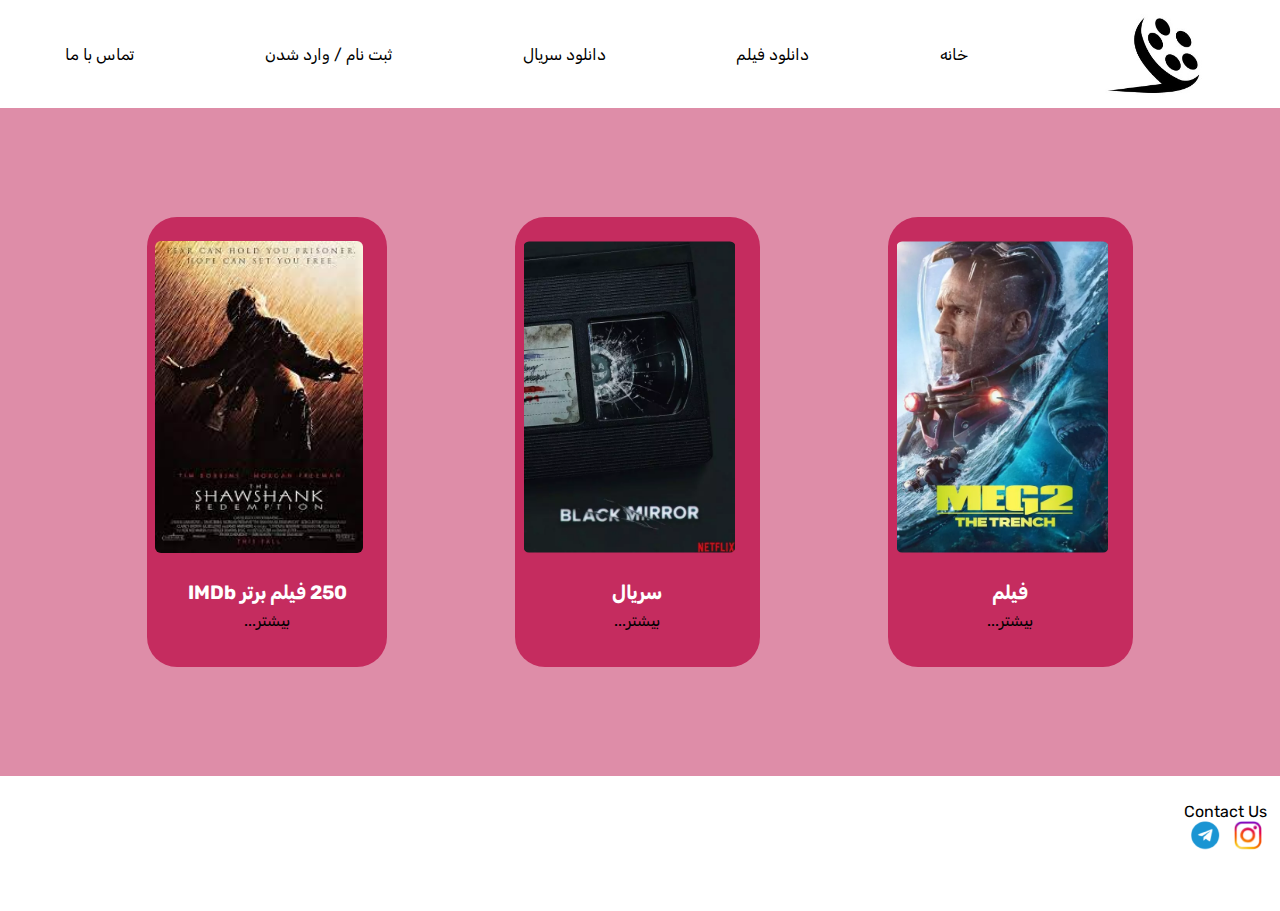
<file: index.html>
<!DOCTYPE html>
<html dir="rtl" lang="fa-IR">
  <head>
    <meta charset="UTF-8" />
    <meta name="viewport" content="width=device-width, initial-scale=1.0" />
    <title>movie website</title>
    <link rel="stylesheet" href="index.css" />
  </head>
  <body>
    <header></header>
    <nav>
      <img src="image/logo.jpg" alt="logo" class="logo" />
      <a href="index.html">خانه</a>
      <a href="film.html">دانلود فیلم</a>
      <a href="series.html">دانلود سریال</a>
      <a href="#">ثبت نام / وارد شدن</a>
      <a href="#contact">تماس با ما</a>
    </nav>
    <main>
      <section class="container">
        <article>
          <img
            src="image/Meg 2.jpg"
            class="cover"
            alt="photo"
          />
          <p>فیلم</p>
          <a href="film.html">بیشتر...</a>
        </article>
        <article>
          <img src="image/Black Mirror.jpg" class="cover" alt="photo" />
          <p>سریال</p>
          <a href="series.html">بیشتر...</a>
        </article>
        <article>
          <img src="image/shawshank.jpg" class="cover" alt="photo" />
          <p>250 فیلم برتر IMDb</p>
          <a href="#">بیشتر...</a>
        </article>
      </section>
    </main>
    <footer>
      <p id="contact">Contact Us</p>
      <a href="#"><img src="image/Instagram .png" alt="instagram logo" /></a>
      <a href="#"><img src="image/telegram.png" alt="telegram logo" /></a>
    </footer>
  </body>
</html>
</file>
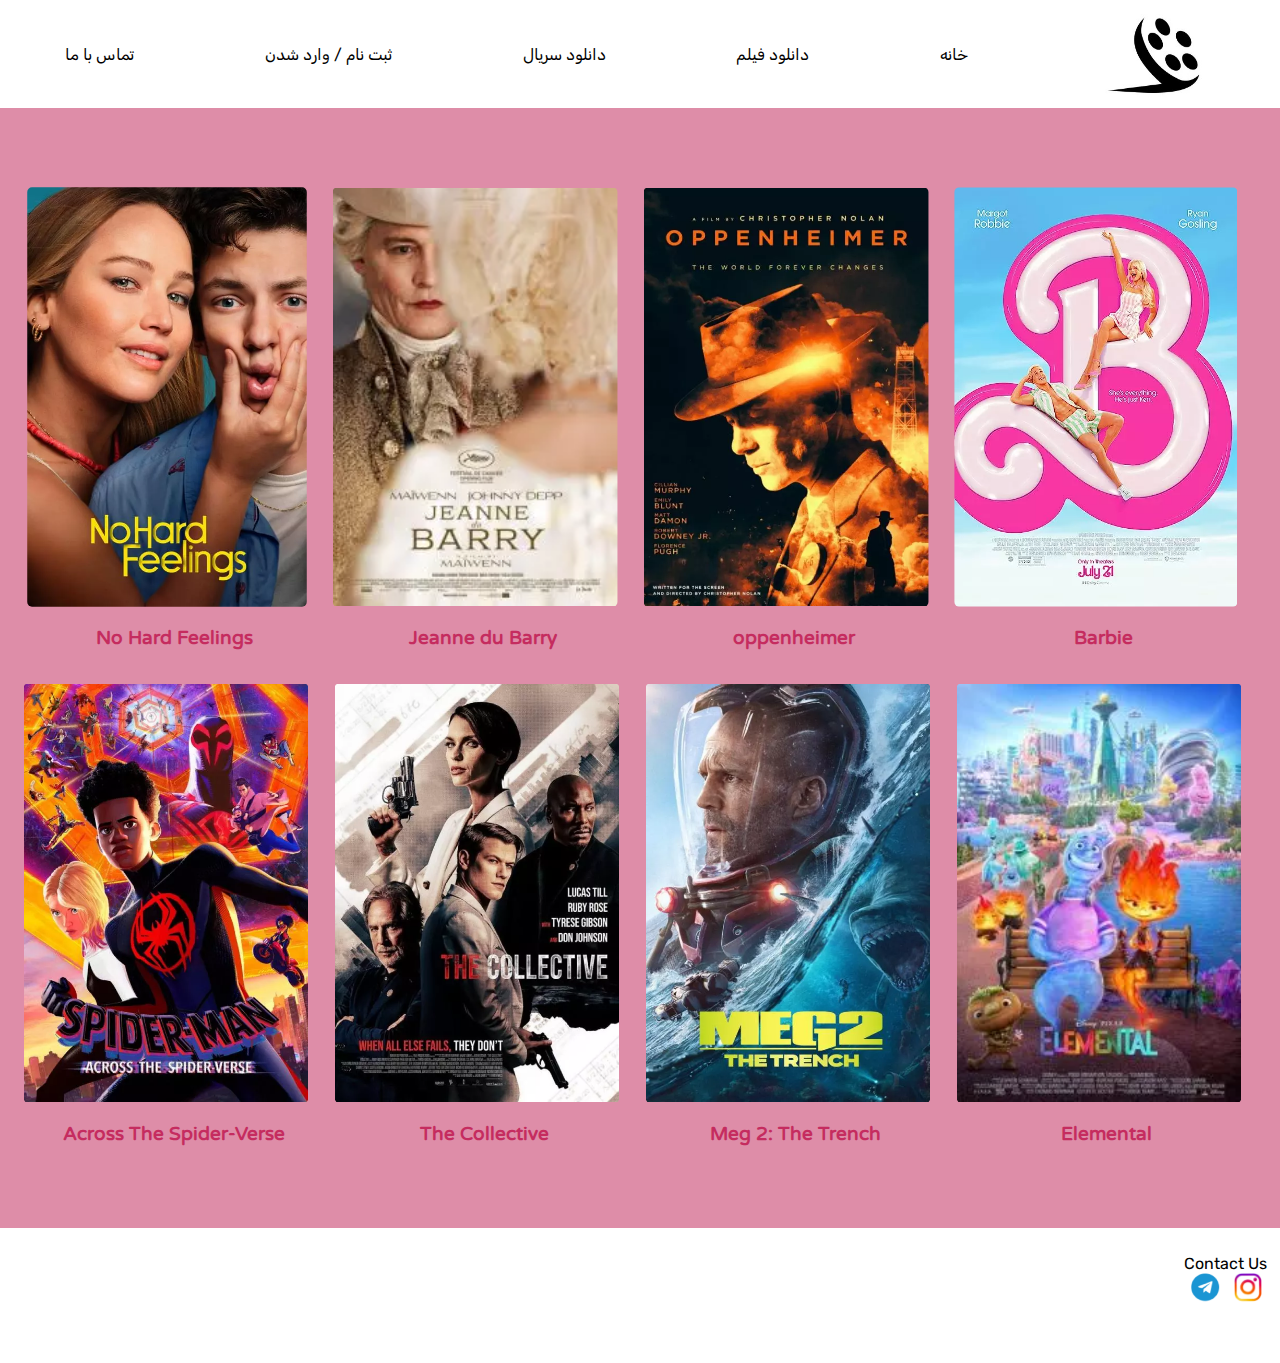
<file: film.html>
<!DOCTYPE html>
<html dir="rtl" lang="fa-IR">
  <head>
    <meta charset="UTF-8" />
    <meta name="viewport" content="width=device-width, initial-scale=1.0" />
    <title>movie website</title>
    <link rel="stylesheet" href="film.css" />
  </head>
  <body>
    <header></header>
    <nav>
      <img src="image/logo.jpg" alt="logo" class="logo" />
      <a href="index.html">خانه</a>
      <a href="film.html">دانلود فیلم</a>
      <a href="series.html">دانلود سریال</a>
      <a href="#">ثبت نام / وارد شدن</a>
      <a href="#contact">تماس با ما</a>
    </nav>
    <main>
      <section class="container">
        <article>
          <a href="#">
            <img src="image/barbie.jpg" class="cover" alt="photo" />
            <p>Barbie</p>
          </a>
        </article>
        <article>
          <a href="#">
            <img src="image/oppenheimer.jpg" class="cover" alt="photo" />
            <p>oppenheimer</p>
          </a>
        </article>
        <article>
          <a href="#">
            <img src="image/Jeanne du Barry.jpg" class="cover" alt="photo" />
            <p>Jeanne du Barry</p>
          </a>
        </article>
        <article>
          <a href="#">
            <img src="image/No Hard Feelings.jpg" class="cover" alt="photo" />
            <p>No Hard Feelings</p>
          </a>
        </article>
        <article>
          <a href="#">
            <img src="image/elemental.jpg" class="cover" alt="photo" />
            <p>Elemental</p>
          </a>
        </article>
        <article>
          <a href="#">
            <img src="image/Meg 2.jpg" class="cover" alt="photo" />
            <p>Meg 2: The Trench</p>
          </a>
        </article>
        <article>
          <a href="#">
            <img src="image/The Collective.jpg" class="cover" alt="photo" />
            <p>The Collective</p>
          </a>
        </article>
        <article>
          <a href="#">
            <img src="image/Spider-Man.jpg" class="cover" alt="photo" />
            <p>Across The Spider-Verse</p>
          </a>
        </article>
      </section>
    </main>
    <footer>
      <p id="contact">Contact Us</p>
      <a href="#"><img src="image/Instagram .png" alt="instagram logo" /></a>
      <a href="#"><img src="image/telegram.png" alt="telegram logo" /></a>
    </footer>
  </body>
</html>
</file>
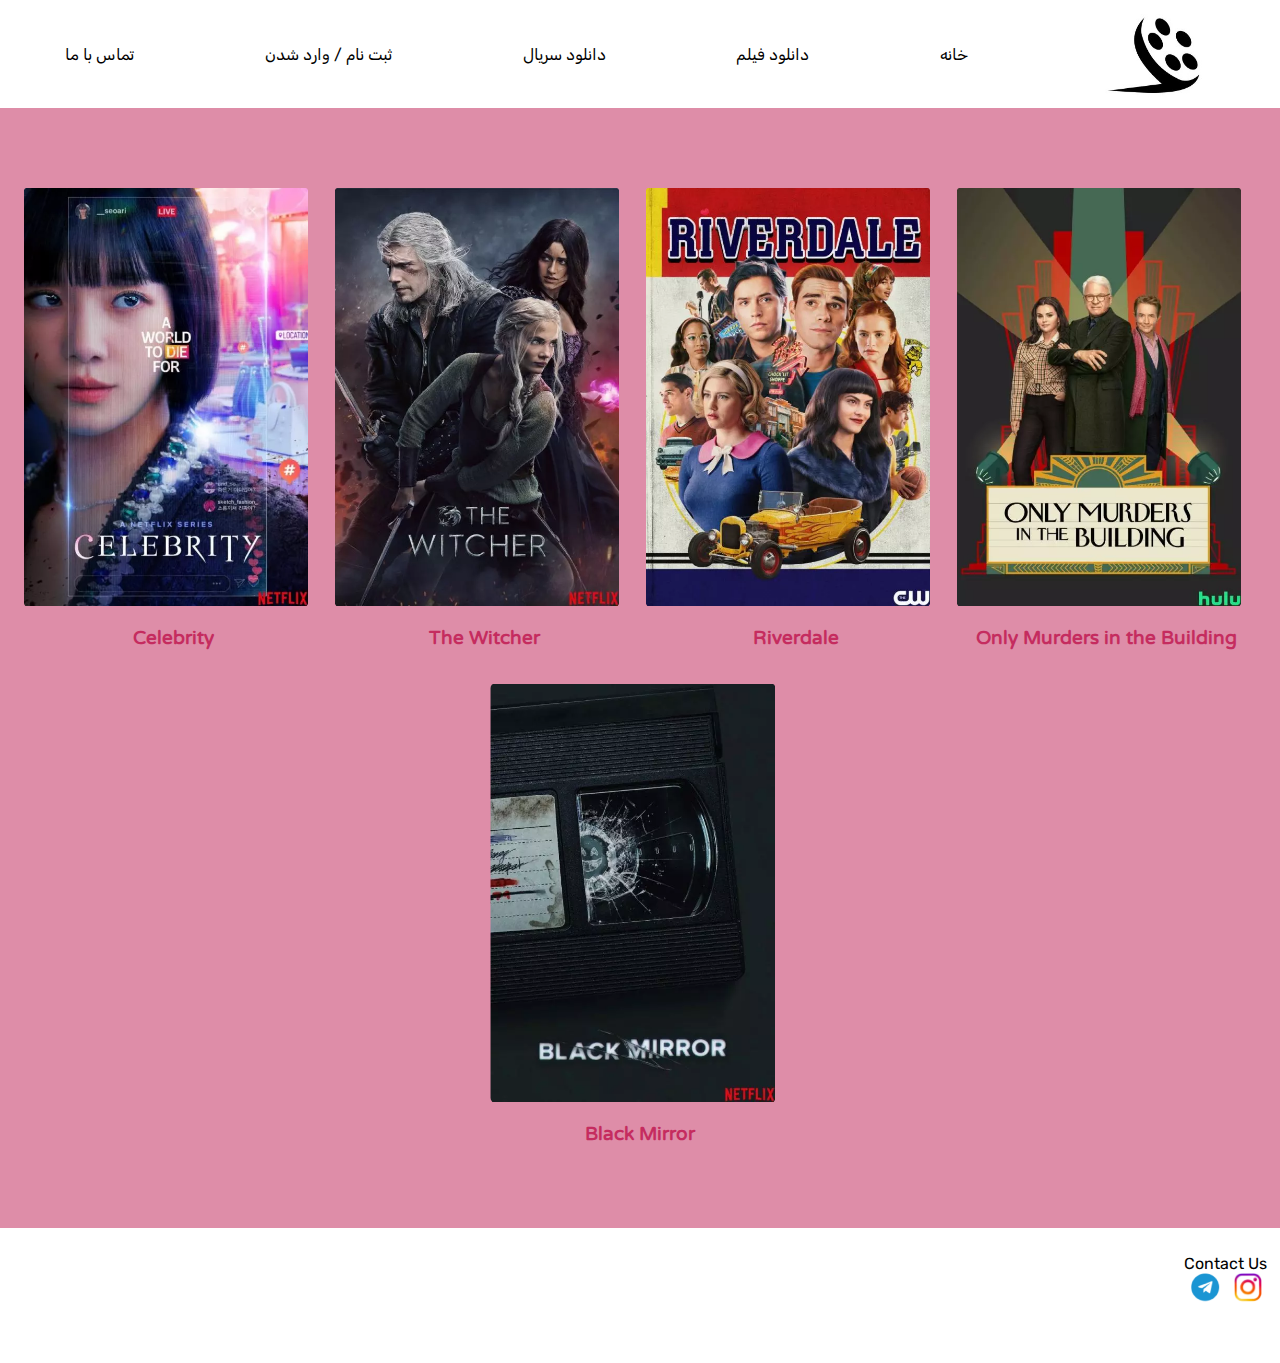
<file: series.html>
<!DOCTYPE html>
<html dir="rtl" lang="fa-IR">
  <head>
    <meta charset="UTF-8" />
    <meta name="viewport" content="width=device-width, initial-scale=1.0" />
    <title>movie website</title>
    <link rel="stylesheet" href="series.css" />
  </head>
  <body>
    <header></header>
    <nav>
      <img src="image/logo.jpg" alt="logo" class="logo" />
      <a href="index.html">خانه</a>
      <a href="film.html">دانلود فیلم</a>
      <a href="series.html">دانلود سریال</a>
      <a href="#">ثبت نام / وارد شدن</a>
      <a href="#contact">تماس با ما</a>
    </nav>
    <main>
      <section class="container">
        <article>
          <a href="#">
            <img
              src="image/Only Murders in the Building.jpg"
              class="cover"
              alt="photo"
            />
            <p>Only Murders in the Building</p>
          </a>
        </article>
        <article>
          <a href="#">
            <img src="image/riverdale.jpg" class="cover" alt="photo" />
            <p>Riverdale</p>
          </a>
        </article>
        <article>
          <a href="#">
            <img src="image/The Witcher.jpg" class="cover" alt="photo" />
            <p>The Witcher</p>
          </a>
        </article>
        <article>
          <a href="#">
            <img src="image/Celebrity.jpg" class="cover" alt="photo" />
            <p>Celebrity</p>
          </a>
        </article>
        <article>
          <a href="#"
            ><img src="image/Black Mirror.jpg" class="cover" alt="photo" />
            <p>Black Mirror</p>
          </a>
        </article>
      </section>
    </main>
    <footer>
      <p id="contact">Contact Us</p>
      <a href="#"><img src="image/Instagram .png" alt="instagram logo" /></a>
      <a href="#"><img src="image/telegram.png" alt="telegram logo" /></a>
    </footer>
  </body>
</html>
</file>
<file: index.css>
@import url('https://fonts.googleapis.com/css2?family=Rubik:ital,wght@1,300&display=swap');
*{
    margin: 0;
    padding: 0;
    box-sizing: border-box;
    font-family: 'Rubik', sans-serif;
}
body{
    background-color: rgb(222, 141, 168);
}
nav{
    display: flex;
    justify-content: space-around ;
    align-items: center;
    flex-wrap: wrap;
    width: 100vw;
    max-height: 25vh;
    background-color: white;
    position: sticky;
    top: 0;
    z-index: 2;
}
nav *{
    transition: all 1s ease 1ms;
}
nav *:hover{
    transform: translateY(-5px) scale(1.1);
    color: rgb(197, 44, 95);
}
.logo{
    width: 14vh;
    height: 12vh;
    display: inline-block;
}
a{
    padding: 0 5px;
    text-decoration: none;
    color: black;
}
footer{
    display: inline-block;
    width: 100vw;
    height: 15vh;
    padding: 2% 1%;
    background-color: white;
}
footer a{
    width: 3px;
    height: 3px;
    padding: 0 5px;
    position: relative;
}
.container{
    display: flex;
    height: 60vh;
    justify-content: center;
    align-items: flex-start;
    flex-wrap: wrap;
    align-content: space-around;
    width: 100vw;
    margin: 5% 0;
    gap: 10%
}
article{
    display: inline-block;
    min-width: 15vw;
    min-height: 50vh;
    margin: 5px 0;
    background-color: rgb(197, 44, 95);
    text-align: center;
    border-radius: 30px;
    position: relative;
}
.cover{
    display: inline-block;
    min-width: 12vw;
    height: 40vh;
    padding: 10%;
    border-radius: 30px;
    text-align: center;
    transition: all 1s ease-in-out 1ms;
}
article p{
    color: white;
    font-weight: bolder;
    font-size: larger;
    margin-bottom: 7px;
}
a{
    transition: all 1s ease-out 1ms;
}
article:hover a{
    background-color: white;
    padding: 3px;
    border-radius: 10px;
    color: rgb(197, 44, 95);
}
article:hover .cover{
    transform: scale(1.1);
}
</file>
<file: film.css>
@import url('https://fonts.googleapis.com/css2?family=Varela+Round&display=swap');
@import url('https://fonts.googleapis.com/css2?family=Rubik:ital,wght@1,300&display=swap');

*{
    margin: 0;
    padding: 0;
    box-sizing: border-box;
    font-family: 'Rubik', sans-serif;
}
body{
    background-color: rgb(222, 141, 168);
}
nav{
    display: flex;
    justify-content: space-around ;
    align-items: center;
    flex-wrap: wrap;
    width: 100vw;
    max-height: 25vh;
    background-color: white;
    position: sticky;
    top: 0;
    z-index: 2;
}
nav *{
    transition: all 1s ease 1ms;
}
nav *:hover{
    transform: translateY(-5px) scale(1.1);
    color: rgb(197, 44, 95);
}
.logo{
    width: 14vh;
    height: 12vh;
    display: inline-block;
}
a{
    padding: 0 5px;
    text-decoration: none;
    color: black;
}
footer{
    display: inline-block;
    width: 100vw;
    height: 15vh;
    padding: 2% 1%;
    background-color: white;
}
footer a{
    width: 3px;
    height: 3px;
    padding: 0 5px;
    position: relative;
}
.container{
    display: flex;
    justify-content: center;
    align-items: flex-start;
    flex-wrap: wrap;
    align-content: space-around;
    width: 100vw;
    margin: 5% 0;
}
article{
    display: inline-block;
    text-align: center;
    position: relative;
}
.cover{
    display: inline-block;
    min-width: 15vw;
    height: 50vh;
    padding: 5%;
    border-radius: 20px;
    text-align: center;
    transition: all 1s ease-out 1ms;
}
article p{
    color: rgb(197, 44, 95);
    font-weight: bolder;
    font-size: larger;
    font-family: 'Varela Round', sans-serif;
}
.cover:hover{
    transform: scale(1.1);    
}
</file>
<file: series.css>
@import url('https://fonts.googleapis.com/css2?family=Varela+Round&display=swap');
@import url('https://fonts.googleapis.com/css2?family=Rubik:ital,wght@1,300&display=swap');
*{
    margin: 0;
    padding: 0;
    box-sizing: border-box;
    font-family: 'Rubik', sans-serif;
}
body{
    background-color: rgb(222, 141, 168);
}
nav{
    display: flex;
    justify-content: space-around ;
    align-items: center;
    flex-wrap: wrap;
    width: 100vw;
    max-height: 25vh;
    background-color: white;
    position: sticky;
    top: 0;
    z-index: 2;
}
nav *{
    transition: all 1s ease 1ms;
}
nav *:hover{
    transform: translateY(-5px) scale(1.1);
    color: rgb(197, 44, 95);
}
.logo{
    width: 14vh;
    height: 12vh;
    display: inline-block;
}
a{
    padding: 0 5px;
    text-decoration: none;
    color: black;
}
footer{
    display: inline-block;
    width: 100vw;
    height: 15vh;
    padding: 2% 1%;
    background-color: white;
}
footer a{
    width: 3px;
    height: 3px;
    padding: 0 5px;
    position: relative;
}
.container{
    display: flex;
    justify-content: center;
    align-items: flex-start;
    flex-wrap: wrap;
    align-content: space-around;
    width: 100vw;
    margin: 5% 0;
}
article{
    display: inline-block;
    text-align: center;
    position: relative;
}
.cover{
    display: inline-block;
    min-width: 15vw;
    height: 50vh;
    padding: 5%;
    border-radius: 20px;
    text-align: center;
    transition: all 1s ease-out 1ms;
}
article p{
    color: rgb(197, 44, 95);
    font-weight: bolder;
    font-size: larger;
    font-family: 'Varela Round', sans-serif;
}
.cover:hover{
    transform: scale(1.1);    
}
</file>
